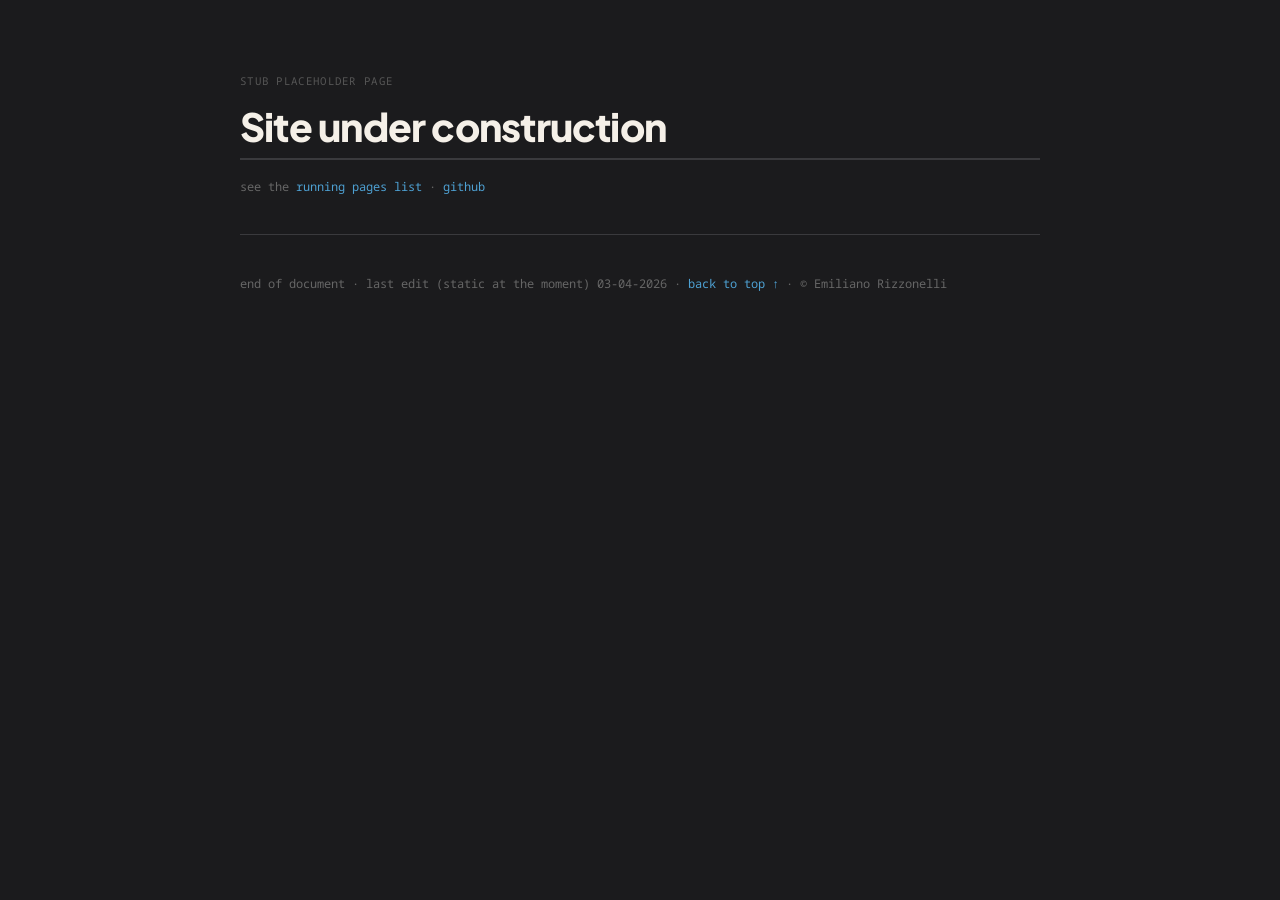
<file: index.html>
<!DOCTYPE html>
<html lang="en">
<head>
<meta charset="UTF-8" />
<meta name="viewport" content="width=device-width, initial-scale=1.0" />
<title>stub / emiliano.sh</title>
<link rel="preconnect" href="https://fonts.googleapis.com" />
<link rel="preconnect" href="https://fonts.gstatic.com" crossorigin />
<link rel="stylesheet" href="style.css" />
</head>
<body>
<div id="container">
<p class="section-label">stub placeholder page</p>
<h1>Site under construction</h1>
<p class="meta">see the <a href="running.html">running pages list</a> · <a href="https://github.com/a9sk">github</a></p>

<hr />

<p class="meta">
  end of document · last edit (static at the moment) 03-04-2026 · <a href="#">back to top ↑</a> · © Emiliano Rizzonelli
</p>

</div>
</body>
</html>
</file>
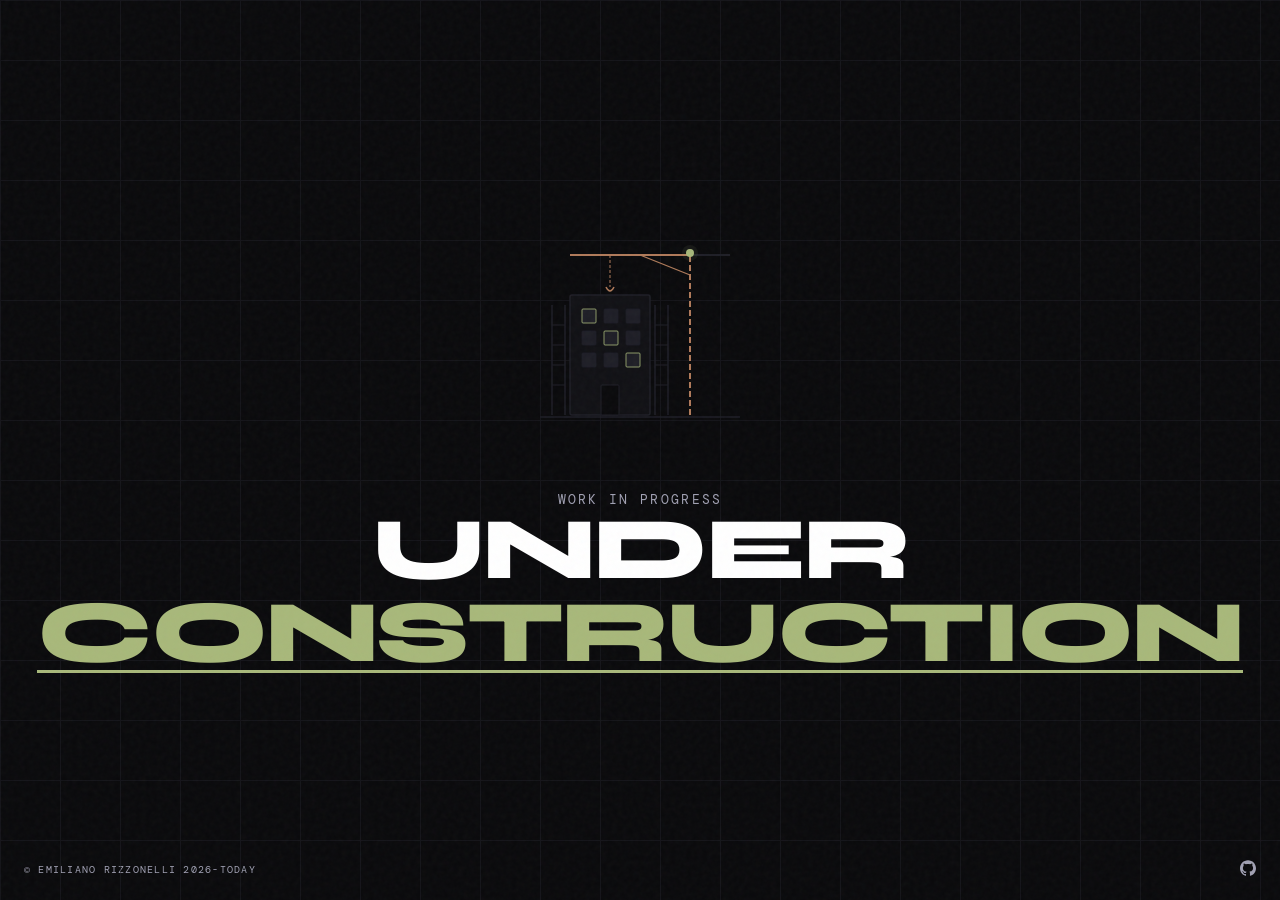
<file: building.html>
<!DOCTYPE html>
<html lang="en">
<head>
  <meta charset="UTF-8" />
  <meta name="viewport" content="width=device-width, initial-scale=1.0"/>
  <title>emiliano.sh</title>
  <link href="https://fonts.googleapis.com/css2?family=DM+Mono:wght@300;400;500&family=Syne:wght@700;800&display=swap" rel="stylesheet"/>
  <style>
    *, *::before, *::after { box-sizing: border-box; margin: 0; padding: 0; }

    :root {
      --bg:        #0a0a0c;
      --surface:   #111115;
      --border:    #1e1e26;
      --accent:    #a8b87a;
      --accent2:   #b07a5a;
      --muted:     #a1a1b3;
      --text:      #8a8a96;
      --mono:      'DM Mono', monospace;
      --display:   'Syne', sans-serif;
    }

    html, body {
      height: 100%;
      background: var(--bg);
      color: var(--text);
      font-family: var(--mono);
      overflow: hidden;
    }

    body::before {
      content: '';
      position: fixed; inset: 0;
      background-image: url("data:image/svg+xml,%3Csvg viewBox='0 0 200 200' xmlns='http://www.w3.org/2000/svg'%3E%3Cfilter id='n'%3E%3CfeTurbulence type='fractalNoise' baseFrequency='0.85' numOctaves='4' stitchTiles='stitch'/%3E%3C/filter%3E%3Crect width='100%25' height='100%25' filter='url(%23n)' opacity='1'/%3E%3C/svg%3E");
      opacity: .035;
      pointer-events: none;
      z-index: 100;
    }

    body::after {
      content: '';
      position: fixed; inset: 0;
      background-image:
        linear-gradient(var(--border) 1px, transparent 1px),
        linear-gradient(90deg, var(--border) 1px, transparent 1px);
      background-size: 60px 60px;
      opacity: .5;
      pointer-events: none;
      z-index: 0;
    }

    .scene {
      position: relative;
      z-index: 1;
      height: 100vh;
      display: flex;
      flex-direction: column;
      align-items: center;
      justify-content: center;
      gap: 0;
    }

    .corner {
      position: fixed;
      font-size: .65rem;
      letter-spacing: .12em;
      color: var(--muted);
      text-transform: uppercase;
    }
    .corner-tl { top: 1.5rem; left: 1.5rem; }
    .corner-tr { top: 1.5rem; right: 1.5rem; text-align: right; }
    .corner-bl { bottom: 1.5rem; left: 1.5rem; }
    .corner-br { bottom: 1.5rem; right: 1.5rem; text-align: right; }

    .scaffolding {
      width: 260px;
      height: 200px;
      position: relative;
      margin-bottom: 2.5rem;
      animation: float 4s ease-in-out infinite;
    }

    @keyframes float {
      0%,100% { transform: translateY(0); }
      50%      { transform: translateY(-10px); }
    }

    .scaffolding svg {
      width: 100%; height: 100%;
      overflow: visible;
    }

    .blink {
      animation: blink 1.2s step-start infinite;
    }
    @keyframes blink {
      0%,100% { opacity: 1; }
      50%      { opacity: 0; }
    }

    .headline {
      font-family: var(--display);
      font-size: clamp(2.8rem, 7vw, 5.5rem);
      font-weight: 800;
      line-height: .95;
      letter-spacing: -.03em;
      text-transform: uppercase;
      text-align: center;
      color: #fff;
      animation: fadeUp .8s .1s both;
    }

    .headline em {
      font-style: normal;
      color: var(--accent);
      display: inline-block;
      position: relative;
    }

    .headline em::after {
      content: '';
      position: absolute;
      bottom: 2px; left: 0;
      height: 3px;
      width: 100%;
      background: var(--accent);
      transform: scaleX(0);
      transform-origin: left;
      animation: sweep 1s .9s forwards;
    }
    @keyframes sweep { to { transform: scaleX(1); } }

    .sub {
      margin-top: 1.6rem;
      font-size: .8rem;
      letter-spacing: .18em;
      text-transform: uppercase;
      color: var(--muted);
      animation: fadeUp .8s .3s both;
    }

    .corner-br a {
      color: var(--muted);
      text-decoration: none;
      display: flex;
      align-items: center;
      gap: .4rem;
      transition: color .2s;
    }
    .corner-br a:hover { color: var(--text); }
    .corner-br svg { width: 16px; height: 16px; fill: currentColor; }

    @keyframes fadeUp {
      from { opacity: 0; transform: translateY(18px); }
      to   { opacity: 1; transform: translateY(0); }
    }

    .rule {
      width: min(420px, 80vw);
      height: 1px;
      background: var(--border);
      margin-top: 2.2rem;
      animation: fadeUp .8s .9s both;
    }
  </style>
</head>
<body>

  <span class="corner corner-bl">© Emiliano Rizzonelli 2026-Today</span>
  <span class="corner corner-br">
    <a href="https://github.com/a9sk" target="_blank" rel="noopener">
      <svg viewBox="0 0 24 24" xmlns="http://www.w3.org/2000/svg"><path d="M12 .297c-6.63 0-12 5.373-12 12 0 5.303 3.438 9.8 8.205 11.385.6.113.82-.258.82-.577 0-.285-.01-1.04-.015-2.04-3.338.724-4.042-1.61-4.042-1.61C4.422 18.07 3.633 17.7 3.633 17.7c-1.087-.744.084-.729.084-.729 1.205.084 1.838 1.236 1.838 1.236 1.07 1.835 2.809 1.305 3.495.998.108-.776.417-1.305.76-1.605-2.665-.3-5.466-1.332-5.466-5.93 0-1.31.465-2.38 1.235-3.22-.135-.303-.54-1.523.105-3.176 0 0 1.005-.322 3.3 1.23.96-.267 1.98-.399 3-.405 1.02.006 2.04.138 3 .405 2.28-1.552 3.285-1.23 3.285-1.23.645 1.653.24 2.873.12 3.176.765.84 1.23 1.91 1.23 3.22 0 4.61-2.805 5.625-5.475 5.92.42.36.81 1.096.81 2.22 0 1.606-.015 2.896-.015 3.286 0 .315.21.69.825.57C20.565 22.092 24 17.592 24 12.297c0-6.627-5.373-12-12-12"/></svg>
    </a>
  </span>

  <div class="scene">

    <div class="scaffolding">
      <svg viewBox="0 0 260 200" fill="none" xmlns="http://www.w3.org/2000/svg">
        <rect x="60" y="70" width="80" height="120" rx="2" fill="#111115" stroke="#1e1e26" stroke-width="1.5"/>
        <rect x="72" y="84"  width="14" height="14" rx="1" fill="#1e1e26" stroke="#a8b87a" stroke-width=".8"/>
        <rect x="94" y="84"  width="14" height="14" rx="1" fill="#1e1e26" stroke="#1e1e26" stroke-width=".8"/>
        <rect x="116" y="84" width="14" height="14" rx="1" fill="#1e1e26" stroke="#1e1e26" stroke-width=".8"/>
        <rect x="72" y="106" width="14" height="14" rx="1" fill="#1e1e26" stroke="#1e1e26" stroke-width=".8"/>
        <rect x="94" y="106" width="14" height="14" rx="1" fill="#1e1e26" stroke="#a8b87a" stroke-width=".8"/>
        <rect x="116" y="106" width="14" height="14" rx="1" fill="#1e1e26" stroke="#1e1e26" stroke-width=".8"/>
        <rect x="72" y="128" width="14" height="14" rx="1" fill="#1e1e26" stroke="#1e1e26" stroke-width=".8"/>
        <rect x="94" y="128" width="14" height="14" rx="1" fill="#1e1e26" stroke="#1e1e26" stroke-width=".8"/>
        <rect x="116" y="128" width="14" height="14" rx="1" fill="#1e1e26" stroke="#a8b87a" stroke-width=".8"/>
        <rect x="91" y="160" width="18" height="30" rx="1" fill="#0a0a0c" stroke="#1e1e26" stroke-width="1"/>
        <line x1="180" y1="190" x2="180" y2="30" stroke="#b07a5a" stroke-width="2" stroke-dasharray="6 3"/>
        <line x1="180" y1="30" x2="60"  y2="30" stroke="#b07a5a" stroke-width="2"/>
        <line x1="180" y1="30" x2="220" y2="30" stroke="#1e1e26" stroke-width="2"/>
        <line x1="180" y1="50" x2="130" y2="30" stroke="#b07a5a" stroke-width="1.2"/>
        <line x1="100" y1="30" x2="100" y2="62" stroke="#b07a5a" stroke-width="1" stroke-dasharray="3 2"/>
        <path d="M96 62 Q100 70 104 62" stroke="#b07a5a" stroke-width="1.5" fill="none"/>
        <line x1="42" y1="80"  x2="42"  y2="190" stroke="#1e1e26" stroke-width="1.5"/>
        <line x1="55" y1="80"  x2="55"  y2="190" stroke="#1e1e26" stroke-width="1.5"/>
        <line x1="42" y1="100" x2="55"  y2="100" stroke="#1e1e26" stroke-width="1"/>
        <line x1="42" y1="120" x2="55"  y2="120" stroke="#1e1e26" stroke-width="1"/>
        <line x1="42" y1="140" x2="55"  y2="140" stroke="#1e1e26" stroke-width="1"/>
        <line x1="42" y1="160" x2="55"  y2="160" stroke="#1e1e26" stroke-width="1"/>
        <line x1="145" y1="80"  x2="145" y2="190" stroke="#1e1e26" stroke-width="1.5"/>
        <line x1="158" y1="80"  x2="158" y2="190" stroke="#1e1e26" stroke-width="1.5"/>
        <line x1="145" y1="100" x2="158" y2="100" stroke="#1e1e26" stroke-width="1"/>
        <line x1="145" y1="120" x2="158" y2="120" stroke="#1e1e26" stroke-width="1"/>
        <line x1="145" y1="140" x2="158" y2="140" stroke="#1e1e26" stroke-width="1"/>
        <line x1="145" y1="160" x2="158" y2="160" stroke="#1e1e26" stroke-width="1"/>
        <line x1="30" y1="192" x2="230" y2="192" stroke="#1e1e26" stroke-width="1.5"/>
        <circle class="blink" cx="180" cy="28" r="4" fill="#a8b87a"/>
        <circle cx="180" cy="28" r="8" fill="#a8b87a" opacity=".08"/>
      </svg>
    </div>

    <p class="sub">Work in progress</p>

    <h1 class="headline">Under<br/><em>Construction</em></h1>
  </div>
</body>
</html>
</file>
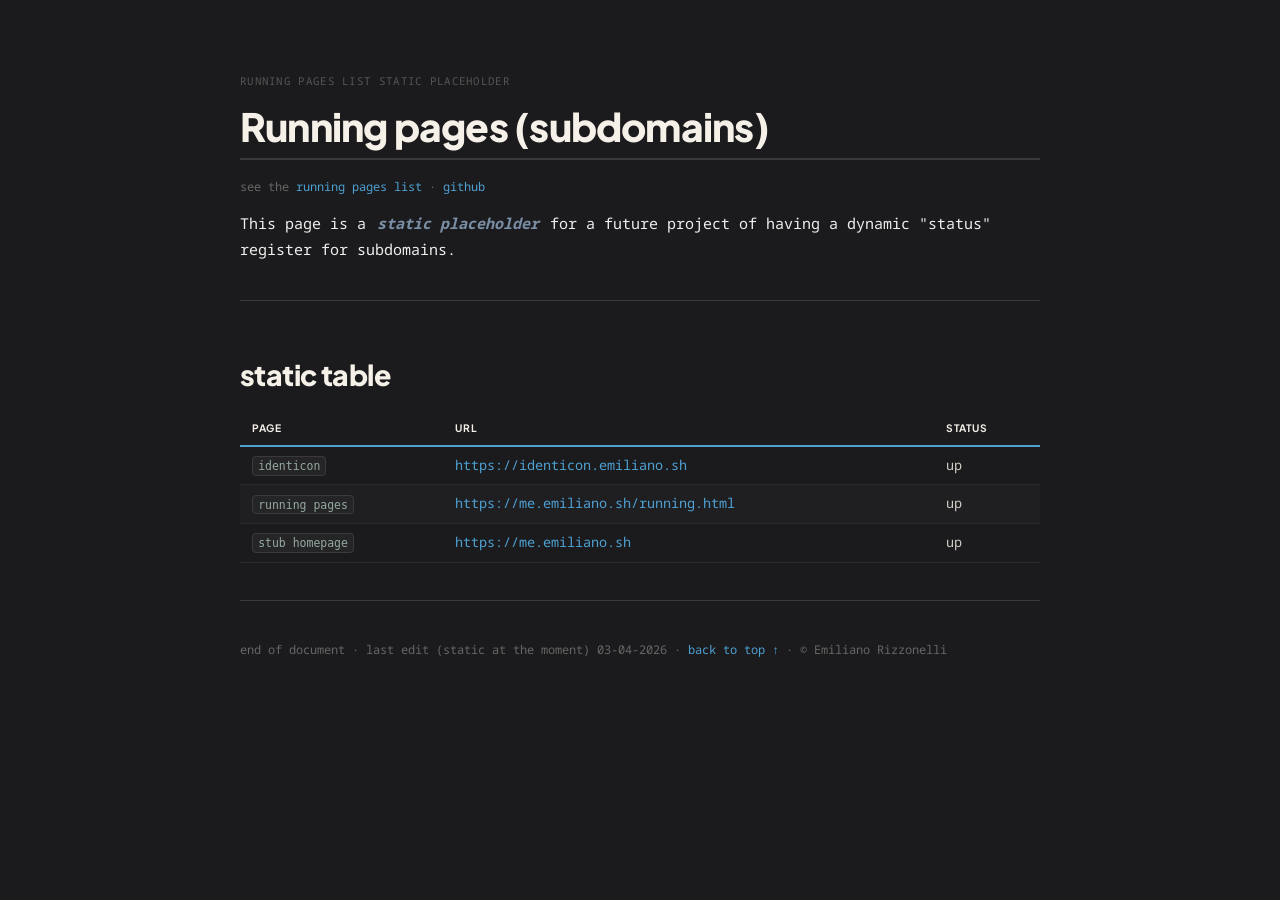
<file: running.html>
<!DOCTYPE html>
<html lang="en">
<head>
<meta charset="UTF-8" />
<meta name="viewport" content="width=device-width, initial-scale=1.0" />
<title>running / emiliano.sh</title>
<link rel="preconnect" href="https://fonts.googleapis.com" />
<link rel="preconnect" href="https://fonts.gstatic.com" crossorigin />
<link rel="stylesheet" href="style.css" />
</head>
<body>
<div id="container">
<p class="section-label">running pages list static placeholder</p>
<h1>Running pages (subdomains)</h1>
<p class="meta">see the <a href="#">running pages list</a> · <a href="https://github.com/a9sk">github</a></p>


<p>
This page is a <mark>static placeholder</mark> for a future project of having a dynamic "status" register for subdomains.
</p>

<hr />

<h2>static table</h2>

<table>
    <thead>
        <tr>
            <th>page</th>
            <th>url</th>
            <th>status</th>
        </tr>
    </thead>
    <tbody>
        <tr>
            <td><code>identicon</code></td>
            <td><a href="https://identicon.emiliano.sh">https://identicon.emiliano.sh</a></td>
            <td>up</td>
        </tr>
        <tr>
            <td><code>running pages</code></td>
            <td><a href="https://me.emiliano.sh/running.html">https://me.emiliano.sh/running.html</a></td>
            <td>up</td>
        </tr>
		<tr>
            <td><code>stub homepage</code></td>
            <td><a href="https://me.emiliano.sh">https://me.emiliano.sh</a></td>
            <td>up</td>
        </tr>
    </tbody>
</table>

<hr />

<p class="meta">
  end of document · last edit (static at the moment) 03-04-2026 · <a href="#">back to top ↑</a> · © Emiliano Rizzonelli
</p>


</div>
</body>
</html>
</file>
<file: style.css>
/**
Copyright 2026 Emiliano Rizzonelli (a9sk)

Permission is hereby granted, free of charge, to any person obtaining
a copy of this software and associated documentation files (the
"Software"), to deal in the Software without restriction, including
without limitation the rights to use, copy, modify, merge, publish,
distribute, sublicense, and/or sell copies of the Software, and to
permit persons to whom the Software is furnished to do so, subject to
the following conditions:

The above copyright notice and this permission notice shall be
included in all copies or substantial portions of the Software.

THE SOFTWARE IS PROVIDED "AS IS", WITHOUT WARRANTY OF ANY KIND,
EXPRESS OR IMPLIED, INCLUDING BUT NOT LIMITED TO THE WARRANTIES OF
MERCHANTABILITY, FITNESS FOR A PARTICULAR PURPOSE AND
NONINFRINGEMENT. IN NO EVENT SHALL THE AUTHORS OR COPYRIGHT HOLDERS BE
LIABLE FOR ANY CLAIM, DAMAGES OR OTHER LIABILITY, WHETHER IN AN ACTION
OF CONTRACT, TORT OR OTHERWISE, ARISING FROM, OUT OF OR IN CONNECTION
WITH THE SOFTWARE OR THE USE OR OTHER DEALINGS IN THE SOFTWARE.
*/

@import url('https://fonts.googleapis.com/css2?family=Iosevka&family=Noto+Sans+Mono:wght@400;700&family=Plus+Jakarta+Sans:ital,wght@0,700;0,800;1,700&display=swap');

*, *::before, *::after { box-sizing: border-box; }

html, body, *, h1, h2, h3, h4, h5, h6,
p, div, span, a, li, input, textarea, button {
    font-family: "Noto Sans Mono", monospace !important;
}

html, body {
    background-color: #1b1b1d !important;
    color: #eeeeee !important;
    margin: 0;
    padding: 0;
    text-align: left !important;
    font-size: 15px;
    line-height: 1.75;
}

body {
    display: flex;
    justify-content: center;
    padding: 40px 20px 80px;
}

#container {
    max-width: 800px;
    width: 100%;
}

* { background-color: transparent !important; }

::-webkit-scrollbar { width: 6px; height: 6px; }
::-webkit-scrollbar-track { background: #1b1b1d; }
::-webkit-scrollbar-thumb { background: #3a3a3d; border-radius: 3px; }
::-webkit-scrollbar-thumb:hover { background: #555558; }

::selection { background: #2a4a6a; color: #e8f4ff; }

h1, h2, h3, h4, h5, h6 {
    font-family: "Plus Jakarta Sans", "Google Sans", "Nunito", sans-serif !important;
    font-weight: 800;
    font-style: normal;
    color: #f5f0e8;
    margin-top: 2em;
    margin-bottom: 0.4em;
    line-height: 1.15;
    letter-spacing: -0.02em;
    text-align: left;
}

h1 {
    font-size: 2.6rem;
    border-bottom: 2px solid #3a3a3d;
    padding-bottom: 0.2em;
    margin-top: 0.5em;
}
h2 { font-size: 1.9rem; }
h3 { font-size: 1.35rem; }
h4 { font-size: 1.05rem; }
h5 { font-size: 0.95rem; }
h6 { font-size: 0.85rem; }

p { margin: 0 0 1.1em; }
strong { color: #f5f0e8; font-weight: 700; }
em { font-style: italic; color: #d9d4cc; }

mark {
    background-color: transparent !important;
    color: #7a8fa6;
    font-style: italic;
    font-weight: 700;
    padding: 0 2px;
}

hr {
    border: none;
    border-top: 1px solid #3a3a3d;
    margin: 2.5em 0;
    position: relative;
}
hr::after {
    content: "◆";
    position: absolute;
    left: 50%;
    top: 50%;
    transform: translate(-50%, -50%);
    background: #1b1b1d !important;
    color: #3a3a3d;
    padding: 0 8px;
    font-size: 0.7em;
}

a {
    color: #4ea1d3;
    text-decoration: none;
    position: relative;
    transition: color 0.2s ease;
}
a::after {
    content: "";
    position: absolute;
    left: 0;
    bottom: -1px;
    width: 0;
    height: 1px;
    background: #7ecbff;
    transition: width 0.2s ease;
}
a:hover,
a:focus {
    color: #7ecbff;
    outline: none;
}
a:hover::after,
a:focus::after { width: 100%; }
a:focus-visible {
    outline: 2px solid #4ea1d3;
    outline-offset: 3px;
    border-radius: 2px;
}
a:active { color: #2a8fcf; }
a:active::after { background: #2a8fcf; }

code {
    font-family: "Iosevka", monospace !important;
    font-size: 0.88em;
    background: #252527 !important;
    color: #95a99f;
    border: 1px solid #3a3a3d;
    border-radius: 4px;
    padding: 0.15em 0.45em;
    white-space: nowrap;
}

pre {
    font-family: "Iosevka", monospace !important;
    text-align: left !important;
    white-space: pre;
    margin: 1.5em 0;
}

pre code {
    display: block;
    padding: 14px !important;
    border-radius: 6px;
    color: #e4e4ef;
    border: 3px solid #3a3a3d;
    background: #141416 !important;
    overflow-x: auto;
    white-space: pre;
    font-size: 0.9em;
    line-height: 1.6;
}

pre code span.keyword   { color: #ffdd33; font-weight: bold; }
pre code span.function  { color: #96a6c8; }
pre code span.type,
pre code span.constant,
pre code span.variable  { color: #95a99f; }
pre code span.string    { color: #73c936; }
pre code span.comment   { color: #7a8fa6; font-style: italic; }
pre code span.number    { color: #e5786d; }
pre code span.operator  { color: #d0d0d0; }
pre code span.note      { color: #bb0000; font-style: italic; font-weight: bold; }

blockquote {
    margin: 1.5em 0;
    padding: 0.8em 1.2em 0.8em 1.4em;
    border-left: 3px solid #4ea1d3;
    background: #1f1f22 !important;
    border-radius: 0 6px 6px 0;
    color: #b8b4ac;
    font-style: italic;
}
blockquote p { margin: 0; }
blockquote cite {
    display: block;
    margin-top: 0.6em;
    font-style: normal;
    font-size: 0.85em;
    color: #6a6a70;
}
blockquote cite::before { content: "— "; }

ul, ol { padding-left: 1.5em; margin: 0 0 1.1em; }
li { margin-bottom: 0.3em; }
ul li::marker { color: #4ea1d3; }
ol li::marker { color: #7a8fa6; font-weight: 700; }

table {
    width: 100%;
    border-collapse: collapse;
    margin: 1.5em 0;
    font-size: 0.9em;
    text-align: left;
}
thead tr { border-bottom: 2px solid #4ea1d3; }
thead th {
    font-family: "Plus Jakarta Sans", "Google Sans", sans-serif !important;
    font-weight: 700;
    color: #f5f0e8;
    padding: 8px 12px;
    text-transform: uppercase;
    letter-spacing: 0.06em;
    font-size: 0.76em;
}
tbody tr { border-bottom: 1px solid #2a2a2d; }
tbody tr:nth-child(even) { background: #1f1f22 !important; }
tbody tr:hover { background: #252528 !important; }
td { padding: 7px 12px; color: #d0ccc4; vertical-align: top; }
td code { font-size: 0.85em; }

input, textarea, select, button {
    background-color: #2a2a2c !important;
    color: #f0f0f0 !important;
    border: 1px solid #3a3a3d !important;
    padding: 6px 10px;
    border-radius: 4px;
    font-family: "Noto Sans Mono", monospace !important;
    font-size: 0.9em;
    transition: border-color 0.2s, box-shadow 0.2s;
}
input:focus, textarea:focus, select:focus {
    outline: none !important;
    border-color: #4ea1d3 !important;
    box-shadow: 0 0 0 2px rgba(78, 161, 211, 0.2) !important;
}
button {
    cursor: pointer;
    background-color: #1e3a50 !important;
    border-color: #4ea1d3 !important;
    color: #7ecbff !important;
    font-weight: 700;
    letter-spacing: 0.05em;
    transition: background-color 0.2s, color 0.2s;
}
button:hover {
    background-color: #2a5070 !important;
    color: #b8e0ff !important;
}
button:active { background-color: #163040 !important; }
label { display: block; margin-bottom: 4px; font-size: 0.85em; color: #999; }

img {
    display: block;
    margin: 20px auto;
    max-width: 100%;
    border-radius: 6px;
    border: 2px solid #3a3a3d;
}

details {
    border: 1px solid #3a3a3d;
    border-radius: 6px;
    padding: 0.6em 1em;
    margin: 1em 0;
}
details[open] { padding-bottom: 0.8em; }
summary {
    cursor: pointer;
    font-weight: 700;
    color: #4ea1d3;
    user-select: none;
    list-style: none;
    display: flex;
    align-items: center;
    gap: 0.5em;
}
summary::before {
    content: "▶";
    font-size: 0.65em;
    transition: transform 0.2s;
    display: inline-block;
}
details[open] summary::before { transform: rotate(90deg); }

kbd {
    font-family: "Iosevka", monospace !important;
    font-size: 0.82em;
    background: #2a2a2c !important;
    border: 1px solid #555;
    border-bottom-width: 2px;
    border-radius: 4px;
    padding: 0.1em 0.45em;
    color: #ccc;
    white-space: nowrap;
}

small, .meta { font-size: 0.8em; color: #666; }

.section-label {
    font-size: 0.72em;
    text-transform: uppercase;
    letter-spacing: 0.12em;
    color: #555;
    margin-top: 3em;
    margin-bottom: -0.5em;
    text-align: left;
}
</file>
